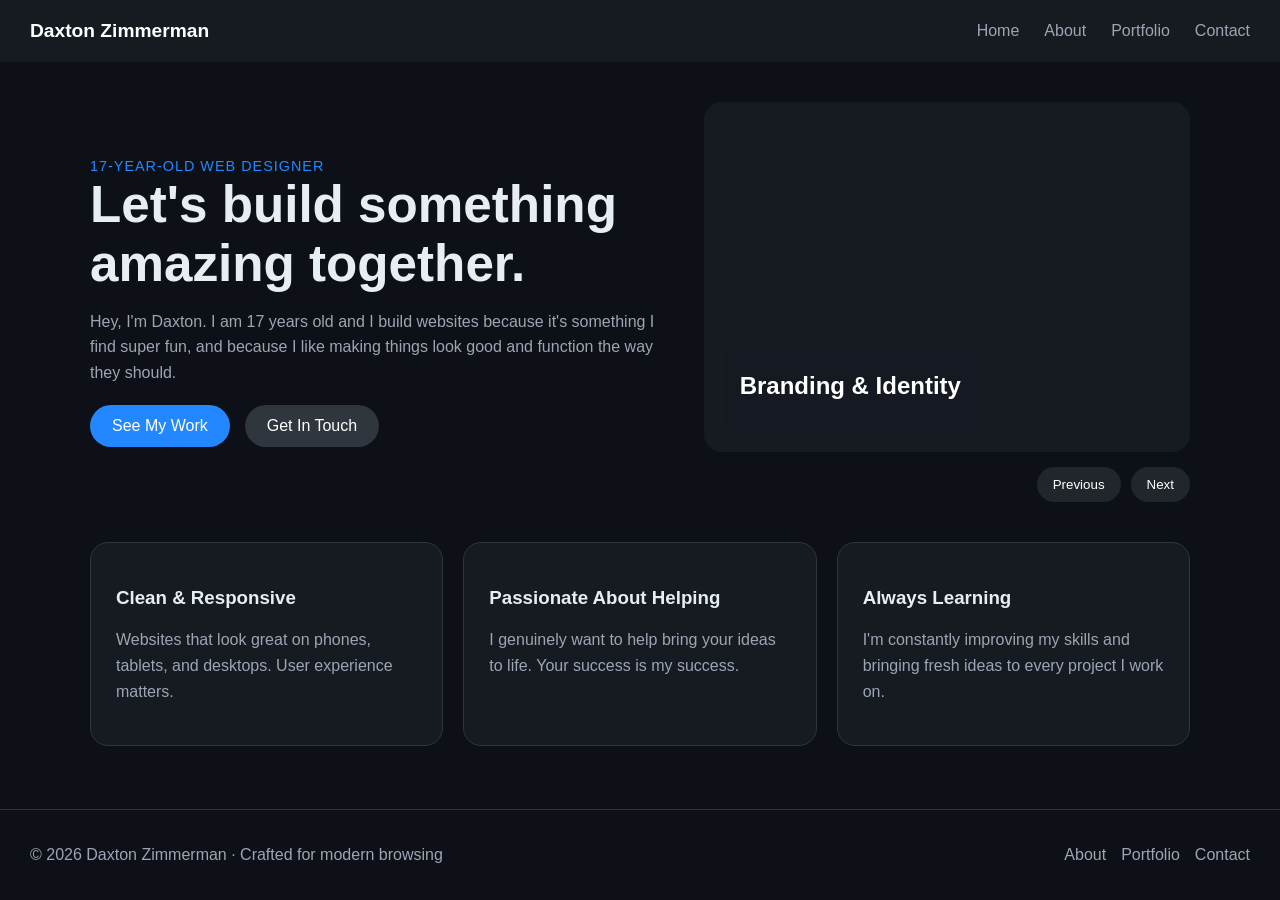
<file: index.html>
<!DOCTYPE html>
<html lang="en">
<head>
  <meta charset="UTF-8" />
  <meta name="viewport" content="width=device-width, initial-scale=1.0" />
  <title>Personal Website | Home</title>
  <link rel="stylesheet" href="css/style.css" />
</head>
<body>
  <div class="page-wrapper">
    <header class="site-header">
      <a href="index.html" class="brand">Daxton Zimmerman</a>
      <button class="nav-toggle" aria-label="Open navigation">Menu</button>
      <nav class="site-nav">
        <ul>
          <li><a href="index.html">Home</a></li>
          <li><a href="about.html">About</a></li>
          <li><a href="portfolio.html">Portfolio</a></li>
          <li><a href="contact.html">Contact</a></li>
        </ul>
      </nav>
    </header>
    

    <main>
      <section class="hero">
        <div class="hero-copy">
          <span class="eyebrow">17-year-old web designer</span>
          <h1>Let's build something amazing together.</h1>
          <p>Hey, I'm Daxton. I am 17 years old and I build websites because it's something I find super fun, and because I like making things look good and function the way they should.</p>
          <div class="hero-actions">
            <a href="portfolio.html" class="btn btn-primary">See My Work</a>
            <a href="contact.html" class="btn btn-secondary">Get In Touch</a>
          </div>
        </div>
        <div class="hero-slider">
          <div class="slider" aria-label="Featured design examples">
            <div class="slide active" style="background-image: url('https://images.unsplash.com/photo-1519389950473-47ba0277781c?auto=format&fit=crop&w=1200&q=80');">
              <div class="slide-caption">
                <h2>Branding & Identity</h2>
              </div>
            </div>
            <div class="slide" style="background-image: url('https://images.unsplash.com/photo-1498050108023-c5249f4df085?auto=format&fit=crop&w=1200&q=80');">
              <div class="slide-caption">
                <h2>Responsive Interfaces</h2>
              </div>
            </div>
            <div class="slide" style="background-image: url('https://images.unsplash.com/photo-1518770660439-4636190af475?auto=format&fit=crop&w=1200&q=80');">
              <div class="slide-caption">
                <h2>Creative Storytelling</h2>
              </div>
            </div>
          </div>
          <div class="slider-controls">
            <button id="prevSlide" class="slider-btn">Previous</button>
            <button id="nextSlide" class="slider-btn">Next</button>
          </div>
        </div>
      </section>

      <section class="overview"> 
        <div class="overview-card">
          <h3>Clean & Responsive</h3>
          <p>Websites that look great on phones, tablets, and desktops. User experience matters.</p>
        </div>
        <div class="overview-card">
          <h3>Passionate About Helping</h3>
          <p>I genuinely want to help bring your ideas to life. Your success is my success.</p>
        </div>
        <div class="overview-card">
          <h3>Always Learning</h3>
          <p>I'm constantly improving my skills and bringing fresh ideas to every project I work on.</p>
        </div>
      </section>
    </main>

    <footer class="site-footer">
      <p>&copy; 2026 Daxton Zimmerman · Crafted for modern browsing</p>
      <nav class="footer-nav">
        <a href="about.html">About</a>
        <a href="portfolio.html">Portfolio</a>
        <a href="contact.html">Contact</a>
      </nav>
    </footer>
  </div>
  <script src="js/script.js" defer></script>
</body>
</html>
</file>
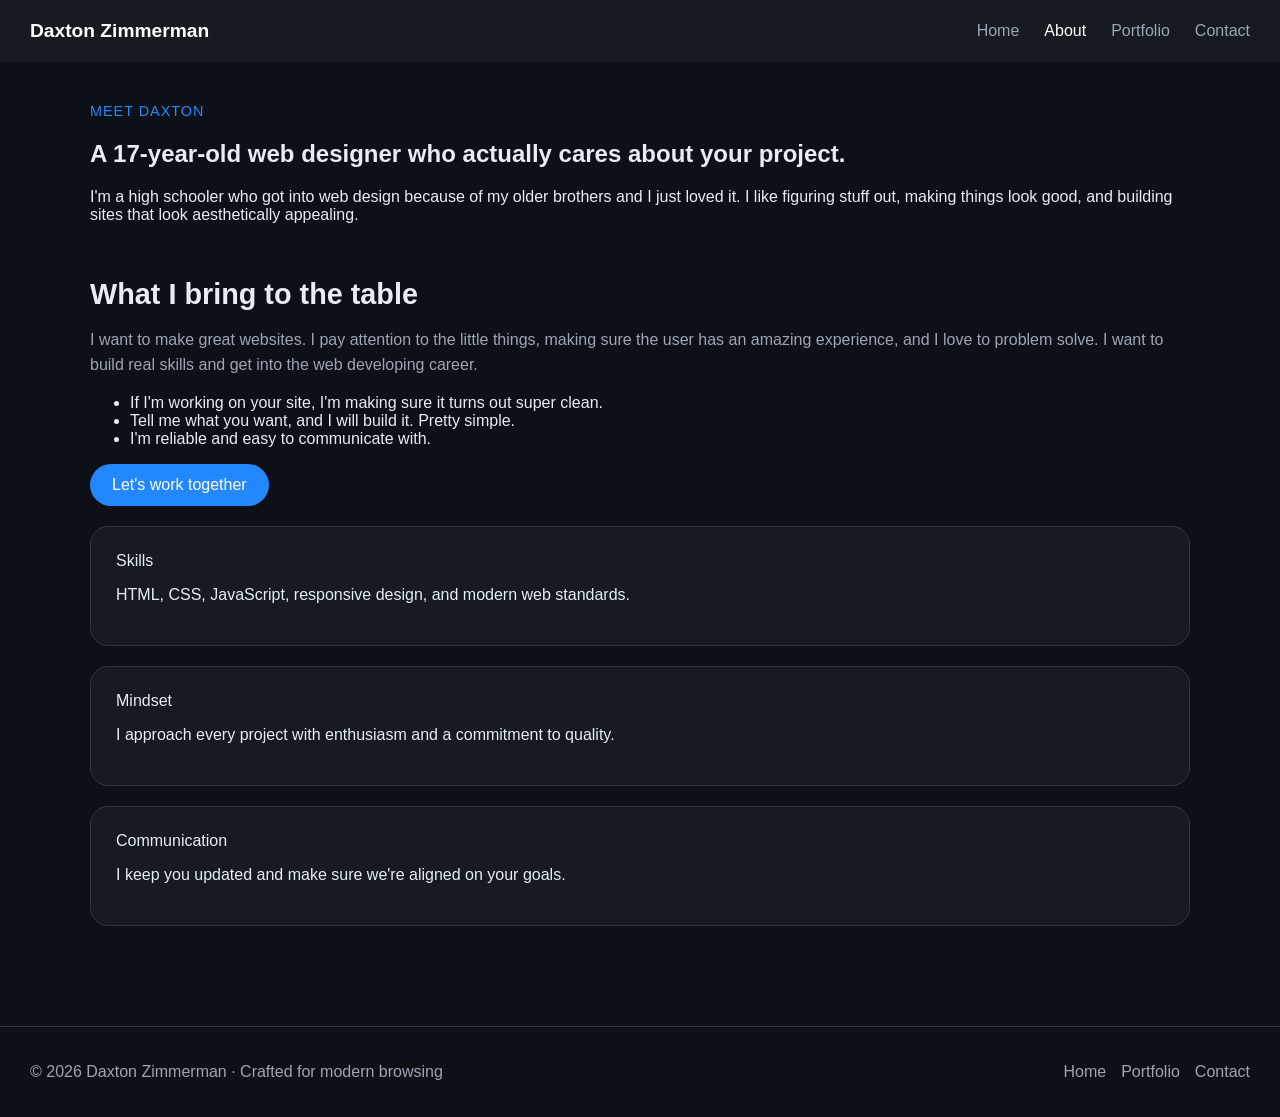
<file: about.html>
<!DOCTYPE html>
<html lang="en">
<head>
  <meta charset="UTF-8" />
  <meta name="viewport" content="width=device-width, initial-scale=1.0" />
  <title>Personal Website | About</title>
  <link rel="stylesheet" href="css/style.css" />
</head>
<body>
  <div class="page-wrapper">
    <header class="site-header">
      <a href="index.html" class="brand">Daxton Zimmerman</a>
      <button class="nav-toggle" aria-label="Open navigation">Menu</button>
      <nav class="site-nav">
        <ul>
          <li><a href="index.html">Home</a></li>
          <li><a href="about.html" class="active">About</a></li>
          <li><a href="portfolio.html">Portfolio</a></li>
          <li><a href="contact.html">Contact</a></li>
        </ul>
      </nav>
    </header>

    <main>
      <section class="page-intro">
        <span class="eyebrow">Meet Daxton</span>
        <h1>A 17-year-old web designer who actually cares about your project.</h1>
        <p>I'm a high schooler who got into web design because of my older brothers and I just loved it. I like figuring stuff out, making things look good, and building sites that look aesthetically appealing.</p>
      </section>

      <section class="about-grid">
        <div class="about-copy">
          <h2 class="section-title">What I bring to the table</h2>
          <p>I want to make great websites. I pay attention to the little things, making sure the user has an amazing experience, and I love to problem solve. I want to build real skills and get into the web developing career.</p>
          <ul class="checklist">
            <li>If I'm working on your site, I'm making sure it turns out super clean.</li>
            <li>Tell me what you want, and I will build it. Pretty simple. </li>
            <li>I'm reliable and easy to communicate with.</li>
          </ul>
          <a href="contact.html" class="btn btn-primary">Let's work together</a>
        </div>
        <div class="about-stats">
          <div class="stat-card">
            <span>Skills</span>
            <p>HTML, CSS, JavaScript, responsive design, and modern web standards.</p>
          </div>
          <div class="stat-card">
            <span>Mindset</span>
            <p>I approach every project with enthusiasm and a commitment to quality.</p>
          </div>
          <div class="stat-card">
            <span>Communication</span>
            <p>I keep you updated and make sure we're aligned on your goals.</p>
          </div>
        </div>
      </section>
      </main>

    <footer class="site-footer">
      <p>&copy; 2026 Daxton Zimmerman · Crafted for modern browsing</p>
      <nav class="footer-nav">
        <a href="index.html">Home</a>
        <a href="portfolio.html">Portfolio</a>
        <a href="contact.html">Contact</a>
      </nav>
    </footer>
  </div>
  <script src="js/script.js" defer></script>
</body>
</html>
</file>
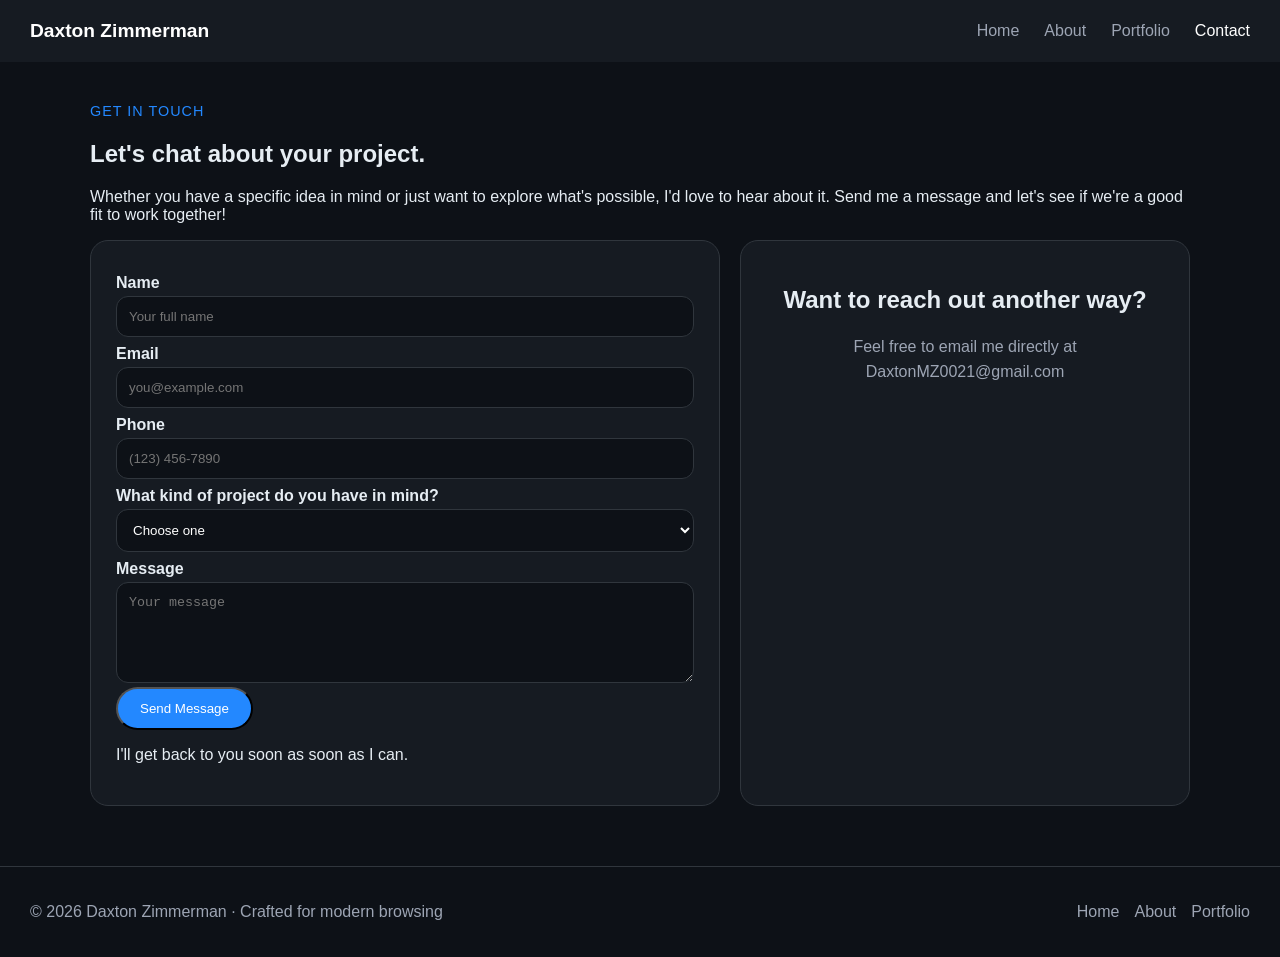
<file: contact.html>
<!DOCTYPE html>
<html lang="en">
<head>
  <meta charset="UTF-8" />
  <meta name="viewport" content="width=device-width, initial-scale=1.0" />
  <title>Personal Website | Contact</title>
  <link rel="stylesheet" href="css/style.css" />
</head>
<body>
  <div class="page-wrapper">
    <header class="site-header">
      <a href="index.html" class="brand">Daxton Zimmerman</a>
      <button class="nav-toggle" aria-label="Open navigation">Menu</button>
      <nav class="site-nav">
        <ul>
          <li><a href="index.html">Home</a></li>
          <li><a href="about.html">About</a></li>
          <li><a href="portfolio.html">Portfolio</a></li>
          <li><a href="contact.html" class="active">Contact</a></li>
        </ul>
      </nav>
    </header>

    <main>
      <section class="page-intro">
        <span class="eyebrow">Get in touch</span>
        <h1>Let's chat about your project.</h1>
        <p>Whether you have a specific idea in mind or just want to explore what's possible, I'd love to hear about it. Send me a message and let's see if we're a good fit to work together!</p>
      </section>

      <section class="contact-panel">
        <form class="contact-form" action="#" method="post">
          <label for="name">Name</label>
          <input type="text" id="name" name="name" placeholder="Your full name" required />

          <label for="email">Email</label>
          <input type="email" id="email" name="email" placeholder="you@example.com" required />

          <label for="phone">Phone</label>
          <input type="tel" id="phone" name="phone" placeholder="(123) 456-7890" />

          <label for="projectType">What kind of project do you have in mind?</label>
          <select id="projectType" name="projectType" required>
            <option value="">Choose one</option>
            <option value="newWebsite">I need a new website</option>
            <option value="siteRedesign">I want to redesign my site</option>
            <option value="landingPage">I need a landing page</option>
            <option value="other">Something else</option>
          </select>

          <label for="message">Message</label>
          <textarea id="message" name="message" rows="5" placeholder="Your message"></textarea>

          <div class="form-footer">
            <button type="submit" class="btn btn-primary">Send Message</button>
            <p class="small-text">I'll get back to you soon as soon as I can.</p>
          </div>
        </form>
        <aside class="contact-info">
          <h2>Want to reach out another way?</h2>
          <p>Feel free to email me directly at <a href="mailto:DaxtonMZ0021@gmail.com">DaxtonMZ0021@gmail.com</a></p>
        </aside>
      </section>
    </main>

    <footer class="site-footer">
      <p>&copy; 2026 Daxton Zimmerman · Crafted for modern browsing</p>
      <nav class="footer-nav">
        <a href="index.html">Home</a>
        <a href="about.html">About</a>
        <a href="portfolio.html">Portfolio</a>
      </nav>
    </footer>
  </div>
  <script src="js/script.js" defer></script>
</body>
</html>
</file>
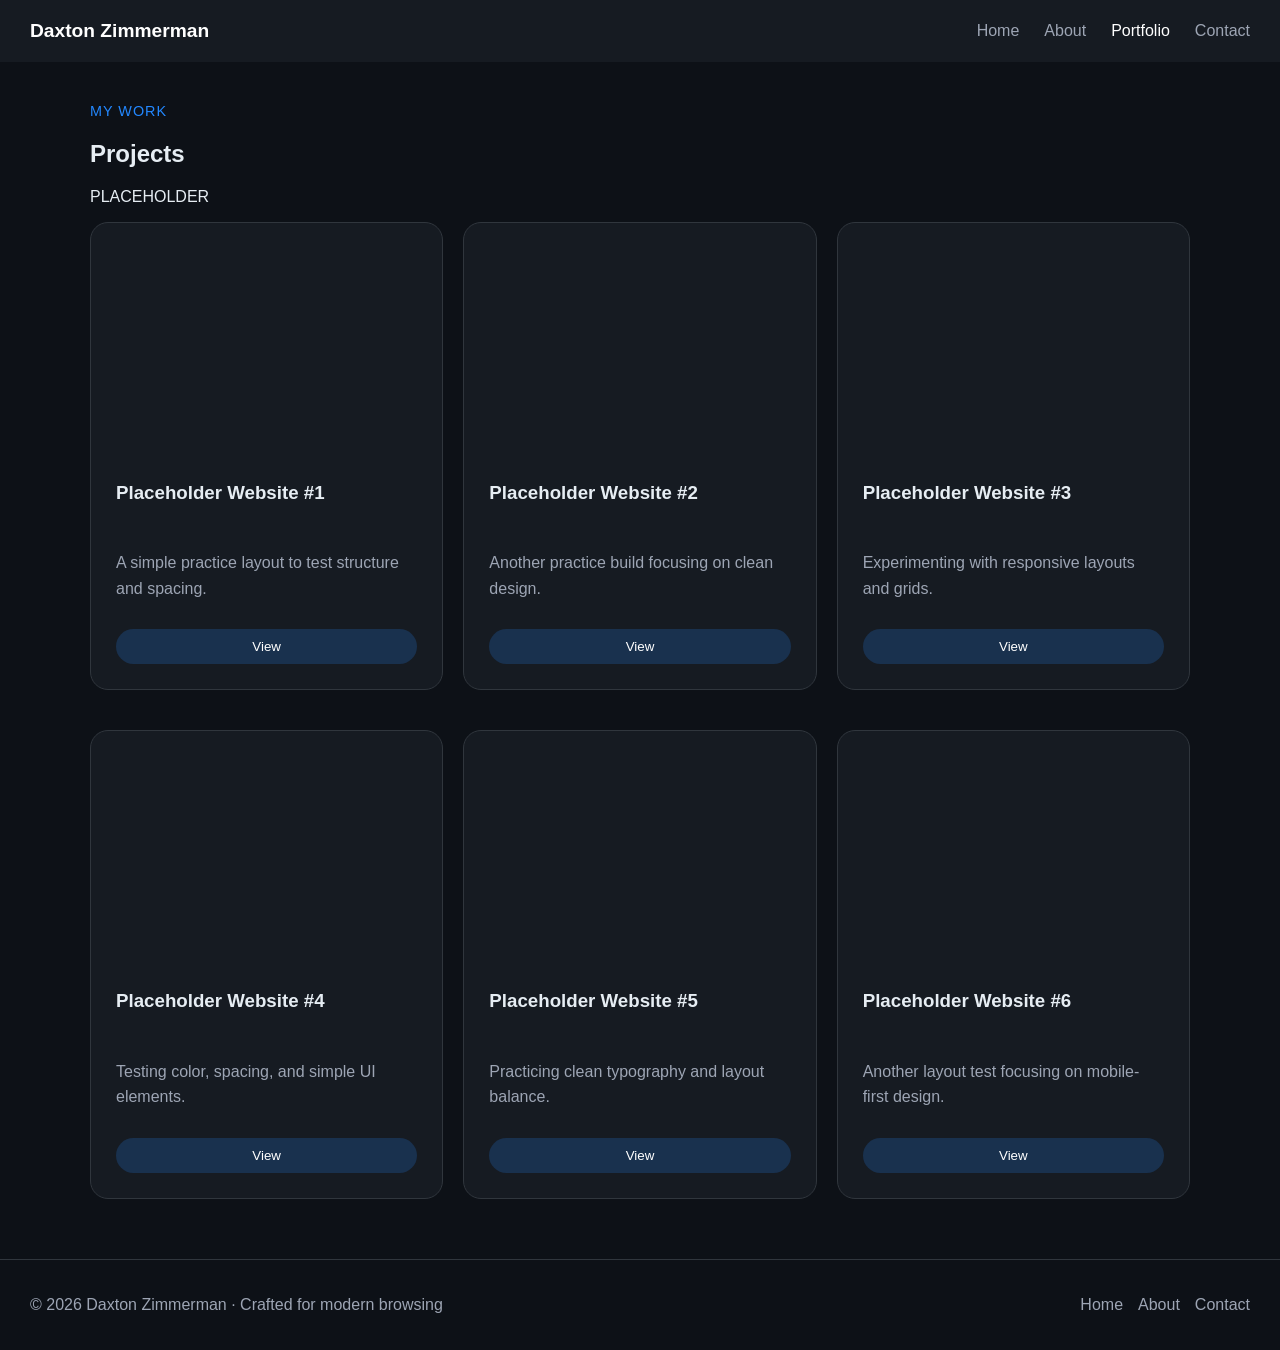
<file: portfolio.html>
<!DOCTYPE html>
<html lang="en">
<head>
  <meta charset="UTF-8" />
  <meta name="viewport" content="width=device-width, initial-scale=1.0" />
  <title>Personal Website | Portfolio</title>
  <link rel="stylesheet" href="css/style.css" />
</head>
<body>
  <div class="page-wrapper">
    <header class="site-header">
      <a href="index.html" class="brand">Daxton Zimmerman</a>
      <button class="nav-toggle" aria-label="Open navigation">Menu</button>
      <nav class="site-nav">
        <ul>
          <li><a href="index.html">Home</a></li>
          <li><a href="about.html">About</a></li>
          <li><a href="portfolio.html" class="active">Portfolio</a></li>
          <li><a href="contact.html">Contact</a></li>
        </ul>
      </nav>
    </header>

    <main>
  <section class="page-intro">
    <span class="eyebrow">My work</span>
    <h1>Projects</h1>
    <p>PLACEHOLDER</p>
  </section>

  <section class="portfolio-grid">

    <!-- Project 1 -->
    <article class="portfolio-card">
      <div class="card-image" style="background-image: url('https://picsum.photos/600/400?random=1');"></div>
      <div class="card-content">
        <h3>Placeholder Website #1</h3>
        <p>A simple practice layout to test structure and spacing.</p>
        <button class="card-btn">View</button>
      </div>
    </article>

    <!-- Project 2 -->
    <article class="portfolio-card">
      <div class="card-image" style="background-image: url('https://picsum.photos/600/400?random=2');"></div>
      <div class="card-content">
        <h3>Placeholder Website #2</h3>
        <p>Another practice build focusing on clean design.</p>
        <button class="card-btn">View</button>
      </div>
    </article>

    <!-- Project 3 -->
    <article class="portfolio-card">
      <div class="card-image" style="background-image: url('https://picsum.photos/600/400?random=3');"></div>
      <div class="card-content">
        <h3>Placeholder Website #3</h3>
        <p>Experimenting with responsive layouts and grids.</p>
        <button class="card-btn">View</button>
      </div>
    </article>

    <!-- Project 4 -->
    <article class="portfolio-card">
      <div class="card-image" style="background-image: url('https://picsum.photos/600/400?random=4');"></div>
      <div class="card-content">
        <h3>Placeholder Website #4</h3>
        <p>Testing color, spacing, and simple UI elements.</p>
        <button class="card-btn">View</button>
      </div>
    </article>

    <!-- Project 5 -->
    <article class="portfolio-card">
      <div class="card-image" style="background-image: url('https://picsum.photos/600/400?random=5');"></div>
      <div class="card-content">
        <h3>Placeholder Website #5</h3>
        <p>Practicing clean typography and layout balance.</p>
        <button class="card-btn">View</button>
      </div>
    </article>

    <!-- Project 6 -->
    <article class="portfolio-card">
      <div class="card-image" style="background-image: url('https://picsum.photos/600/400?random=6');"></div>
      <div class="card-content">
        <h3>Placeholder Website #6</h3>
        <p>Another layout test focusing on mobile-first design.</p>
        <button class="card-btn">View</button>
      </div>
    </article>

  </section>
</main>


    <footer class="site-footer">
      <p>&copy; 2026 Daxton Zimmerman · Crafted for modern browsing</p>
      <nav class="footer-nav">
        <a href="index.html">Home</a>
        <a href="about.html">About</a>
        <a href="contact.html">Contact</a>
      </nav>
    </footer>
  </div>
  <script src="js/script.js" defer></script>
</body>
</html>
</file>
<file: css/style.css>
* {
  box-sizing: border-box;
}

body {
  min-height: 100vh;
  margin: 0;
  font-family: Arial, Helvetica, sans-serif;
  background: #0d1117;
  color: #e6edf3;
}

img {
  max-width: 100%;
  display: block;
}

a {
  text-decoration: none;
  color: inherit;
}

.eyebrow {
  text-transform: uppercase;
  font-size: 0.9rem;
  color: #2388ff;
  letter-spacing: 1px;
  
}


.page-wrapper {
  min-height: 100vh;
  display: flex;
  flex-direction: column;
}

main {
  flex: 1;
  width: 90%;
  max-width: 1100px;
  margin: 0 auto;
  padding: 40px 0;
}



.site-header {
  position: sticky;
  top: 0;
  z-index: 20;
  background: #161b22;
  padding: 20px 30px;
  display: flex;
  justify-content: space-between;
  align-items: center;
}

.brand {
  font-size: 1.2rem;
  font-weight: bold;
  color: white;
}

.nav-toggle {
  display: none;
  background: none;
  border: 1px solid #30363d;
  color: white;
  padding: 10px 14px;
  border-radius: 20px;
  cursor: pointer;
}

.site-nav ul {
  list-style: none;
  display: flex;
  gap: 25px;
  margin: 0;
  padding: 0;
}

.site-nav a {
  color: #9da5b4;
  transition: color 0.2s ease;
}

.site-nav a:hover,
.site-nav a.active {
  color: white;
}


.hero {
  display: grid;
  grid-template-columns: 1.2fr 1fr;
  gap: 30px;
  align-items: center;
  padding-bottom: 40px;
}

.hero h1 {
  font-size: clamp(2rem, 4vw, 3.2rem);
  margin: 0 0 15px;
}

.hero p {
  color: #9da5b4;
  line-height: 1.6;
  margin-bottom: 20px;
}

.hero-actions {
  display: flex;
  gap: 15px;
  flex-wrap: wrap;
}



.btn {
  padding: 12px 22px;
  border-radius: 25px;
  cursor: pointer;
  display: inline-block;
  transition: background 0.2s ease, transform 0.2s ease;
}

.btn:hover {
  transform: translateY(-2px);
}

.btn-primary {
  background: #2388ff;
  color: white;
}

.btn-secondary {
  background: #30363d;
  color: white;
}



.hero-slider {
  display: grid;
  gap: 15px;
}

.slider {
  position: relative;
  height: 350px;
  border-radius: 18px;
  overflow: hidden;
  background: #161b22;
}

.slide {
  position: absolute;
  inset: 0;
  opacity: 0;
  transition: opacity 0.6s ease;
  background-size: cover;
  background-position: center;
}

.slide.active {
  opacity: 1;
}

.slide-caption {
  position: absolute;
  bottom: 20px;
  left: 20px;
  background: rgba(22, 27, 34, 0.8);
  padding: 12px 16px;
  border-radius: 12px;
  color: white;
}

.slider-controls {
  display: flex;
  justify-content: flex-end;
  gap: 10px;
}

.slider-btn {
  background: #21262d;
  color: white;
  border: none;
  padding: 10px 16px;
  border-radius: 20px;
  cursor: pointer;
}



.overview,
.about-grid,
.skill-grid,
.portfolio-grid,
.contact-panel {
  display: grid;
  gap: 20px;
}

.overview {
  grid-template-columns: repeat(3, 1fr);
}

.overview-card,
.stat-card,
.skill-card,
.portfolio-card,
.contact-form,
.contact-info,
.portfolio-cta {
  background: #161b22;
  border: 1px solid #30363d;
  padding: 25px;
  border-radius: 18px;
  margin-bottom: 20px;
}

.overview-card:hover,
.stat-card:hover,
.skill-card:hover {
  transform: translateY(-3px);
  transition: transform 0.2s ease;
}

.overview-card p,
.skill-card p,
.portfolio-card p,
.about-copy p,
.contact-info p {
  color: #9da5b4;
  line-height: 1.6;
}

.contact-info {
  text-align: center;
}


.about-grid {
  margin-top: 30px ;
  margin-bottom: 40px;
}

.section-title {
  margin-bottom: 15px;
  font-size: 1.8rem;
}


.portfolio-grid {
  grid-template-columns: repeat(3, 1fr);
}

.portfolio-card {
  display: flex;
  flex-direction: column;
  min-height: 350px;
}

.card-image {
  height: 200px;
  background-size: cover;
  background-position: center;
  border-radius: 12px;
}

.card-content {
  margin-top: 15px;
  display: flex;
  flex-direction: column;
  gap: 12px;
}

.card-btn {
  margin-top: auto;
  background: #2388ff33;
  color: white;
  padding: 10px 16px;
  border: none;
  border-radius: 20px;
  cursor: pointer;
}



.contact-panel {
  grid-template-columns: 1.4fr 1fr;
}

.contact-form label {
  font-weight: bold;
  margin-top: 8px;
  margin-bottom: 4px;
  display: block;

}

.contact-form input,
.contact-form select,
.contact-form textarea {
  width: 100%;
  padding: 12px;
  border-radius: 12px;
  border: 1px solid #30363d;
  background: #0d1117;
  color: white;
  min-width: 400px;
  max-width: 580px;
  max-height: 240px;
}



.site-footer {
  padding: 20px 30px;
  border-top: 1px solid #30363d;
  display: flex;
  justify-content: space-between;
  align-items: center;
  color: #9da5b4;
}

.footer-nav {
  display: flex;
  gap: 15px;
}

.footer-nav a:hover {
  color: white;
}

@media (max-width: 900px) {
  .hero,
  .about-grid,
  .overview,
  .skill-grid,
  .portfolio-grid,
  .contact-panel {
    grid-template-columns: 1fr;
  }
}

@media (max-width: 700px) {
  .nav-toggle {
    display: inline-block;
  }

  .site-nav {
    position: absolute;
    top: 70px;
    right: 20px;
    background: #161b22;
    border: 1px solid #30363d;
    border-radius: 12px;
    overflow: hidden;
    transform: scaleY(0);
    transform-origin: top;
    transition: transform 0.2s ease;
  }

  .site-nav.open {
    transform: scaleY(1);
  }

  .site-nav ul {
    flex-direction: column;
  }

  .site-nav a {
    padding: 14px 20px;
    display: block;
  }
}

@media (max-width: 500px) {
  .hero h1 {
    font-size: 1.8rem;
  }

  .site-footer {
    flex-direction: column;
    gap: 10px;
    text-align: center;
  }
}
</file>
